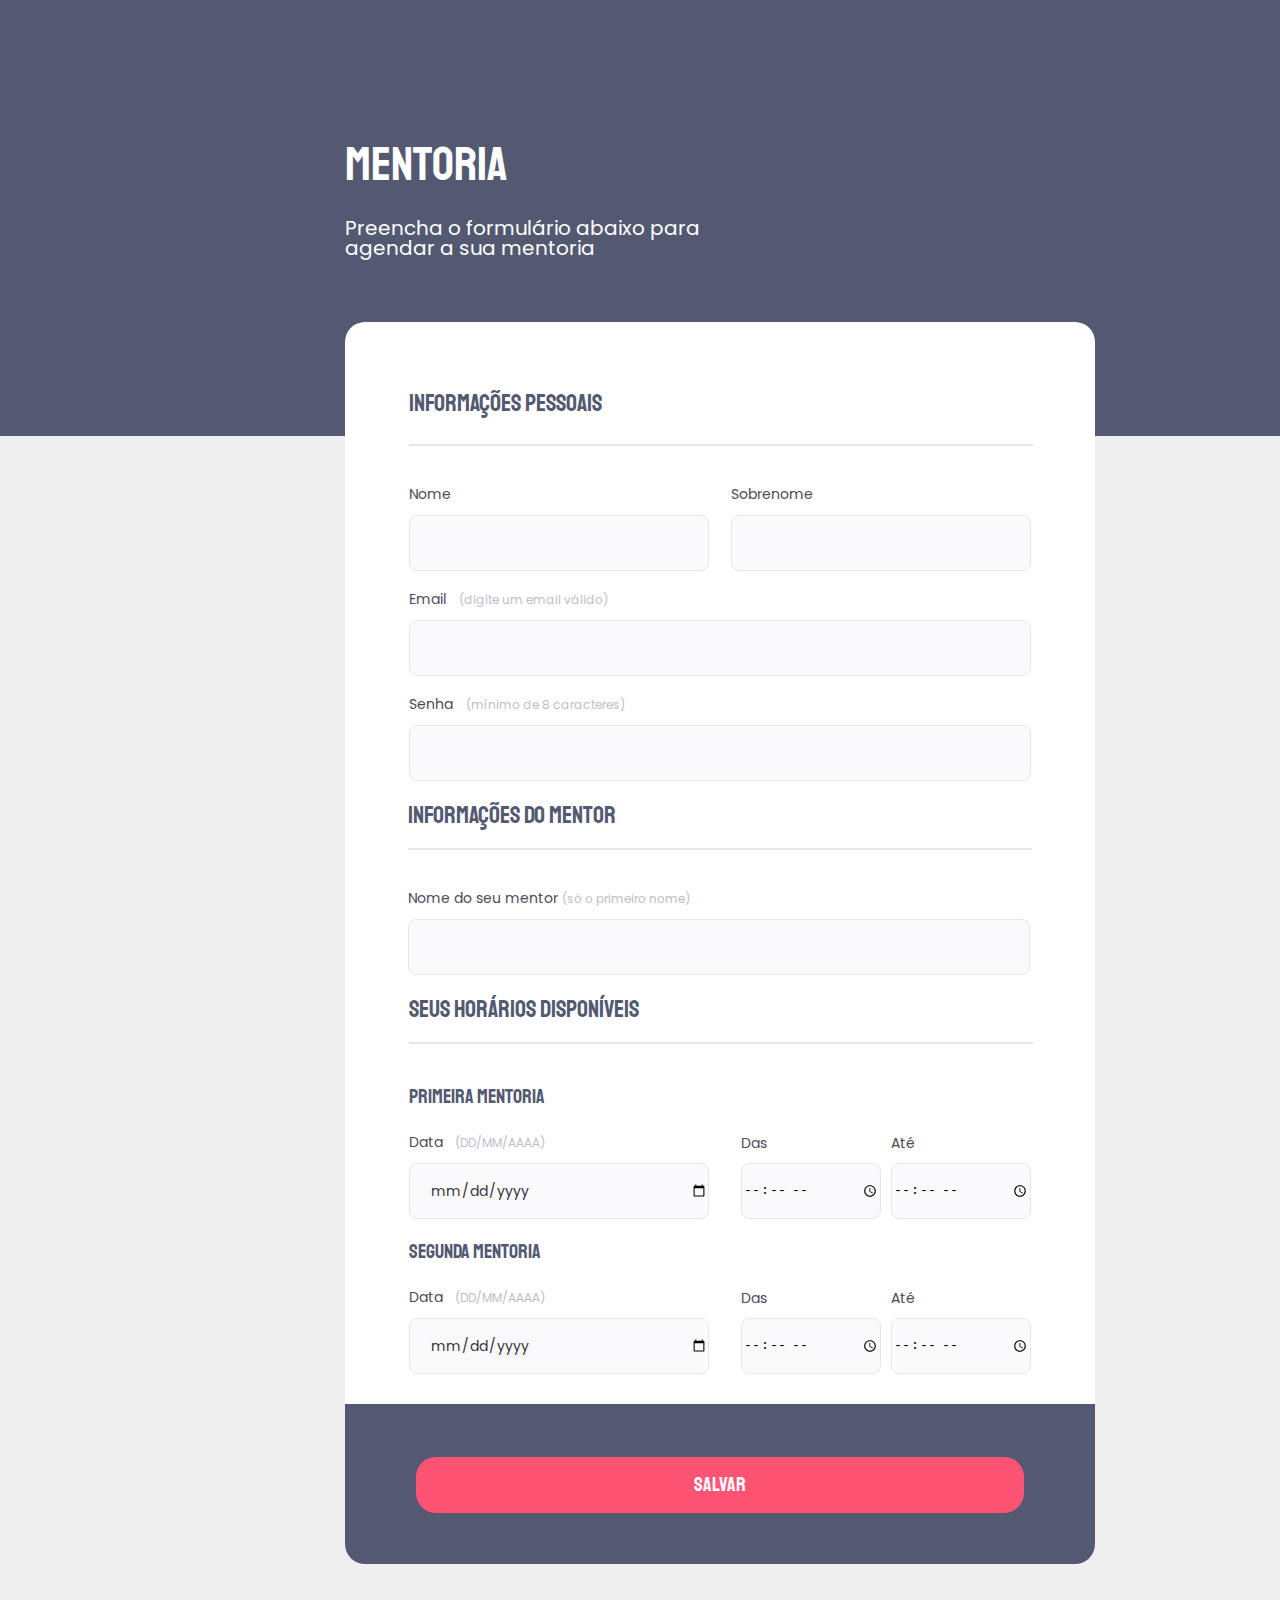
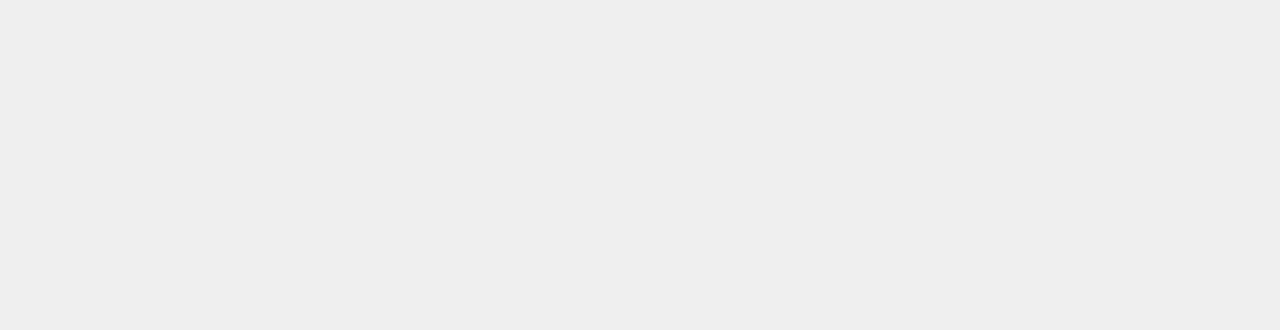
<file: formulario01/index.html>
<!DOCTYPE html>
<html lang="en">
<head>
  <link rel="preconnect" href="https://fonts.googleapis.com">
  <link rel="preconnect" href="https://fonts.gstatic.com" crossorigin>
  <meta charset="UTF-8">
  <meta http-equiv="X-UA-Compatible" content="IE=edge">
  <meta name="viewport" content="width=device-width, initial-scale=1.0">
  <link href="https://fonts.googleapis.com/css2?family=Poppins&family=Staatliches&display=swap" rel="stylesheet">
  <link rel="stylesheet" href="CSS/reset.css">
  <link rel="stylesheet" href="CSS/style.css">
  <link rel="stylesheet" href="CSS/header.css">
  <link rel="stylesheet" href="CSS/footer.css">
  <link rel="stylesheet" href="CSS/info-pessoal.css">
  <link rel="stylesheet" href="CSS/mentor.css">
  <link rel="stylesheet" href="CSS/data.css">
  <title>Mentoria</title>
</head>
<div class="site-container">
  <body>
    <form action="">
      <header>
        <div class="header">
          <h1>Mentoria</h1>
          <p>Preencha o formulário abaixo para agendar a sua mentoria</p>
        </div>
      </header>
      <main>
        <div class="form-wrapper">
          <fieldset class="info-pessoal">
            <div class="info-pessoal-wrapper">
              <legend>Informações Pessoais</legend>
      
              <hr>
              <div class="nome-completo">
                <div class="nome">
                  <label for="nome">Nome</label>
                  <input type="text" name="nome" id="nome" required>
                </div>
                <div class="sobrenome">
                  <label for="sobrenome">Sobrenome</label>
                  <input type="text" name="sobrenome" id="sobrenome" required>
                </div>
              </div>
              <div class="email">
                <label for="email">Email <span>(digite um email válido)</span></label>
                <input type="email" name="email" id="email" >
              </div>
              <div class="senha">
                <label for="senha">Senha <span>(mínimo de 8 caracteres)</span></label>
                <input type="password" name="senha" id="senha" required minlength="8" required>
              </div>
            </div>
          </fieldset>
          <fieldset class="mentor">
            <div class="mentor-wrapper">
              <legend>Informações do mentor</legend>
              <hr>
              <div class="nome-mentor">
                <label for="nome-mentor">Nome do seu mentor <span>(só o primeiro nome)</span></label>
                <input type="text" name="nome-mentor" id="nome-mentor" maxlength="12" required>
              </div>
            </div>
          </fieldset>
          <fieldset class="horarios">
            <div class="horarios-wrapper">
              <legend>Seus horários disponíveis</legend>
              <hr>
              <h2>Primeira mentoria</h2>
              <div class="primeira-mentoria">
      
                <div class="data">
                  <label for="data">Data <span>(DD/MM/AAAA)</span></label>
                  <input type="date" name="data" id="data" required>
                </div>
                <div class="hora-inicial">
                  <label for="hora-inicial">Das</label>
                  <input type="time" name="hora-inicial" id="hora-inicial" required>
                </div>
                <div class="hora-final">
                  <label for="hora-final">Até</label>
                  <input type="time" name="hora-final" id="hora-final" required>
                </div>
              </div>
              <h2 class="segunda-mentoria">Segunda Mentoria</h2>
              <div class="segunda-mentoria">
      
                <div class="data2">
                  <label for="data2">Data <span>(DD/MM/AAAA)</span></label>
                  <input type="date" name="data2" id="data2" required>
                </div>
                <div class="hora-inicial2">
                  <label for="hora-inicial2">Das</label>
                  <input type="time" name="hora-inicial2" id="hora-inicial2" required>
                </div>
                <div class="hora-final2">
                  <label for="hora-final2">Até</label>
                  <input type="time" name="hora-final2" id="hora-final2" required>
                </div>
      
              </div>
            </div>
          </fieldset>
        </div>
      </main>
      <footer>
        <div class="footer">
          <button>
            Salvar
          </button>
        </div>
      </footer>
        
        </div>
    </form>
  </body>
</html>
</file>
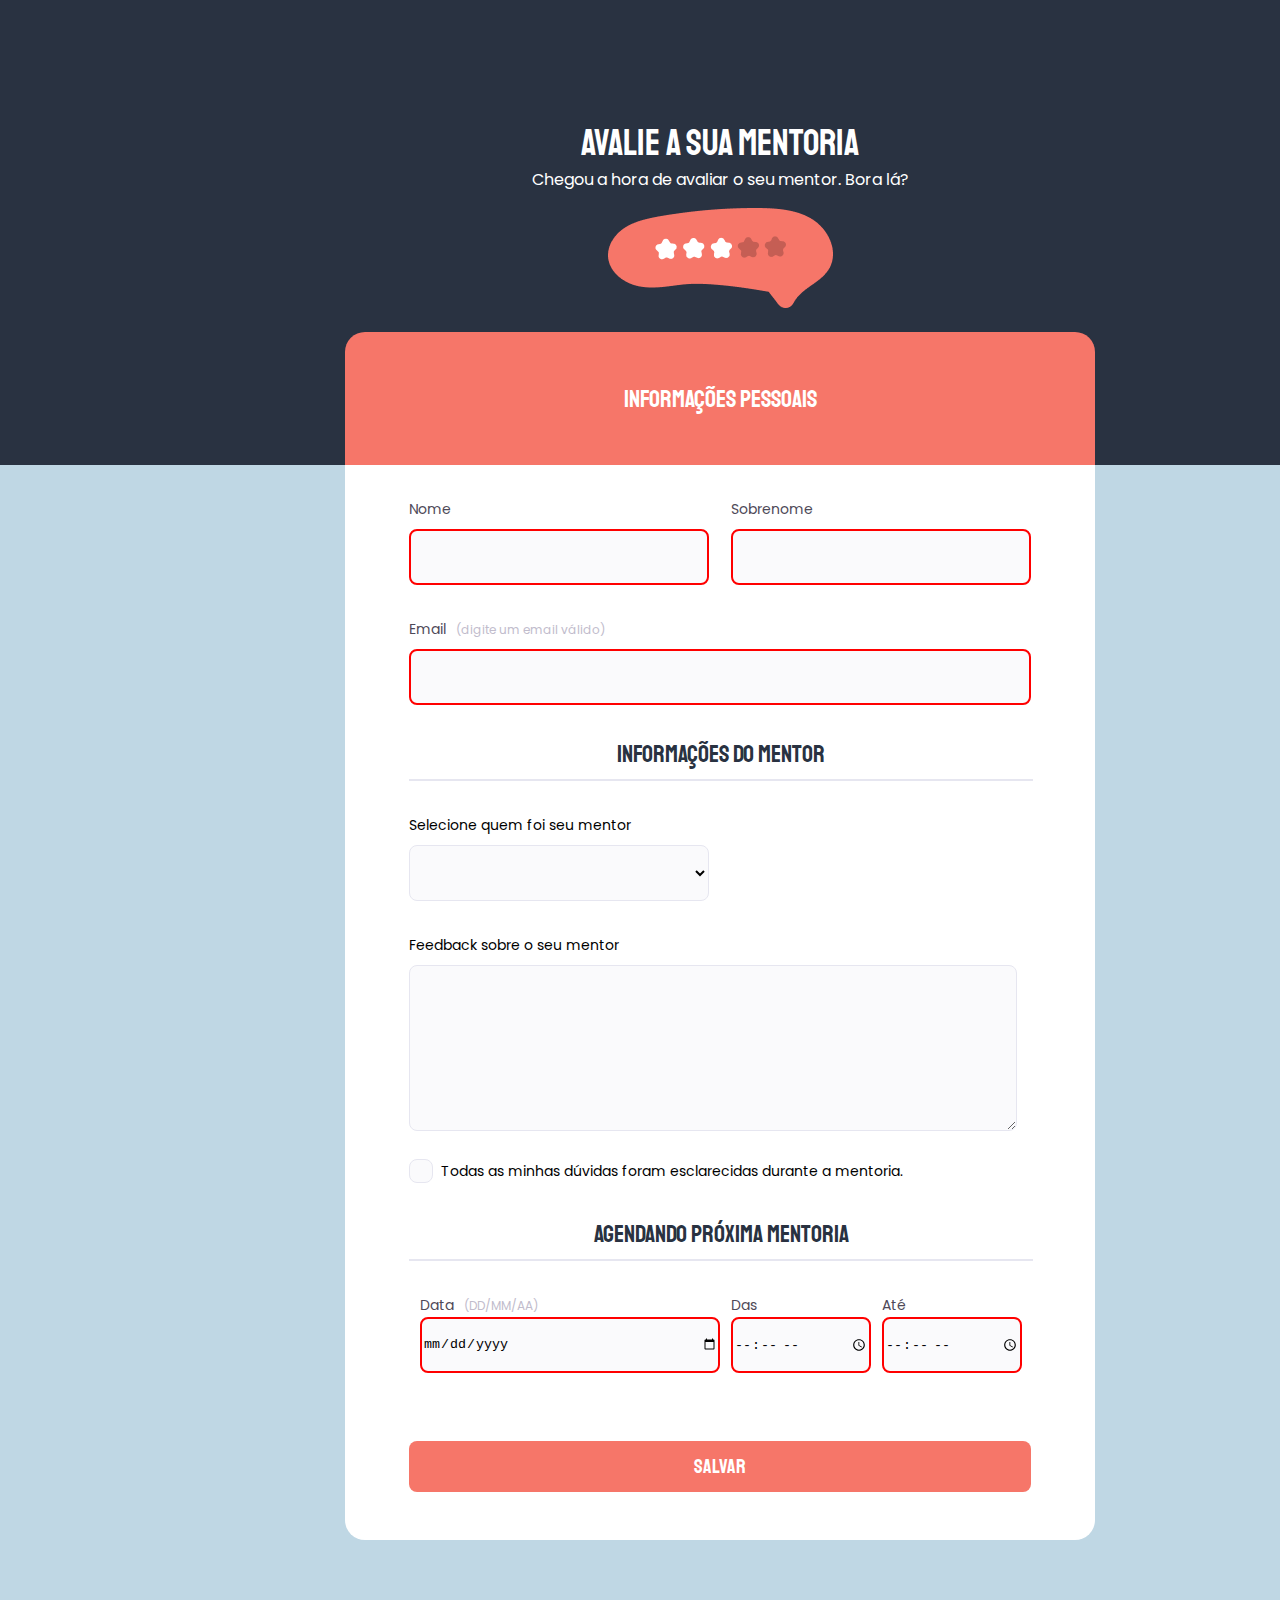
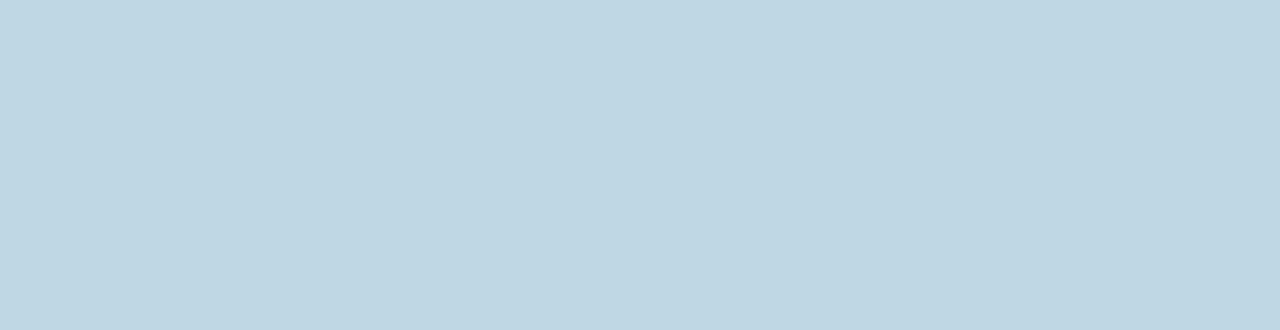
<file: formulario02/index.html>
<!DOCTYPE html>
<html lang="pt-BR">
<head>
  <link rel="preconnect" href="https://fonts.googleapis.com">
  <link rel="preconnect" href="https://fonts.gstatic.com" crossorigin>
  <meta charset="UTF-8">
  <meta name="viewport" content="width=device-width, initial-scale=1.0">
  <link href="https://fonts.googleapis.com/css2?family=Poppins&family=Staatliches&display=swap" rel="stylesheet">
  <link rel="stylesheet" href="CSS/reset.css">
  <link rel="stylesheet" href="CSS/style.css">
  <link rel="stylesheet" href="CSS/header.css">
  <link rel="stylesheet" href="CSS/info-pessoal.css">
  <link rel="stylesheet" href="CSS/mentor.css">
  <link rel="stylesheet" href="CSS/agendar.css">
  <title>Avalie a sua Mentoria</title>
</head>
<body>
  <div class="site-container">
    <form>
      <header>
        <h1>Avalie a sua Mentoria</h1>
        <p>Chegou a hora de avaliar o seu mentor. Bora lá?</p>
        <img src="assets/img1.png" alt="Imagem de um balão de fala com estrelas que representam uma avaliação">
      </header>

      <div class="form-wrapper">
        <div class="info-pessoal">
          <fieldset>
            <div class="leg-info-pessoal">
              <legend>Informações pessoais</legend>
            </div>
            <div class="nome-completo">
            <div class="nome">
              <label for="nome">Nome</label>
              <input type="text" name="nome" id="nome" required>
            </div>
            <div class="sobrenome">
              <label for="sobrenome">Sobrenome</label>
              <input type="text" name="sobrenome" id="sobrenome" required>
            </div>
          </div>
          <div class="email">
            <label for="email">Email <span>(digite um email válido)</span></label>
            <input type="email" name="email" id="email" required>
          </div>
         </fieldset>
        </div>

        <div class="info-mentor">
          <fieldset>
            <div class="leg-info-mentor">
              <legend>Informações do mentor</legend>
            </div>
            <hr>
            <div class="selecione">
              <label for="nome-mentor">Selecione quem foi seu mentor</label>
              <select name="nome-mentor" id="nome-mentor" required>
                <option value="hidden"></option>
                <option value="maykao">Maykão</option>
                <option value="diego">Diego</option>
                <option value="rodrigo">Rodrigo</option>
              </select>
            </div>
            <div class="feedback">
              <label for="feedback">Feedback sobre o seu mentor</label>
              <textarea name="feedback" id="feedback" ></textarea>
            </div>
            
            <div class="checkbox">
              <input type="checkbox" name="checkbox" id="checkbox">
              <label for="checkbox">Todas as minhas dúvidas foram esclarecidas durante a mentoria.</label>
            </div>
          </fieldset>
        </div>
        <div class="agendar">
          <fieldset>
            <div class="leg-agendar">
              <legend>Agendando próxima mentoria</legend>
            </div>
            <hr>
            <div class="horario">
              <div class="date">
                <label for="">Data <span>(DD/MM/AA)</span></label>
                <input type="date" name="date" id="date" required>
              </div>
              <div class="time1">
                <label for="time1">Das</label>
                <input type="time" name="time1" id="time1" required>
              </div>
              <div class="time2">
                <label for="time2">Até</label>
                <input type="time" name="time2" id="time2" required>
              </div>
            </div>

          </fieldset>

          <footer>
            <button>
              Salvar
            </button>
          </footer>


        </div>
      
      </div>
    </form>  
  </div>

</body>

</html>
</file>
<file: formulario01/CSS/style.css>
.site-container {
  width: 1440px;
  height: 1930px;

  background-color: #EFEFEF;

  position: relative;
}

.form-wrapper {
  width: 750px;
  height: 1084px;
  background-color: #ffffff;
  margin: auto;

  border-radius: 20px 20px 0 0;

  position: absolute;
  top: 322px;
  left: 345px;
  right: 345px;

}
</file>
<file: formulario01/CSS/header.css>
header {
  width: 1440px;
  height: 436px;
  background-color: #535971;
  position: relative;
}

header .header h1 {
  font-family: 'Staatliches', cursive;
  font-size: 48px;
  font-weight: 400;
  line-height: auto;
  color: #ffffff;
  position: absolute;
  top: 140px;
  left: 345px;
  right: 932px;
  bottom: 236px;
}

header .header p {
  font-family: 'Poppins', sans-serif;
  font-size: 20px;
  font-weight: 400;
  line-height: auto;
  color: #ffffff;
  position: absolute;
  top: 218px;
  left: 345px;
  right: 678px;
  bottom: 172px;
}
</file>
<file: formulario01/CSS/footer.css>
footer {
  width: 750px;
  height: 160px;

  border-radius: 0 0 20px 20px;

  background-color: #535971;

  position: absolute;
  top: 1404px;
  right: 345px;
  left: 345px;
  
}

button {
  width: 608px;
  height: 56px;
  border-radius: 20px;
  background-color: #FF5374;
  border: none;
 
  font-family: 'Staatliches';
  font-style: normal;
  font-weight: 400;
  font-size: 20px;
  line-height: 26px;
  color: #ffffff;

  position: absolute;
  top: 53px;
  left: 71px;
  right: 71px;
  bottom: 52px              ;

}
</file>
<file: formulario01/CSS/info-pessoal.css>
.info-pessoal-wrapper {
  width: 622px;
  height: 382px;
  margin: auto;

  display: flex;
  flex-direction: column;

  margin-top: 64px;
  margin-bottom: 30px;
}

.info-pessoal-wrapper legend,
.mentor-wrapper legend,
.horarios-wrapper legend,
.horarios-wrapper h2 {
  font-family: 'Staatliches', cursive;
  font-size: 24px;
  font-weight: 400;
  line-height: 34px;
  color:#535971;

  margin-bottom: 16px;
}

.info-pessoal-wrapper hr,
.mentor-wrapper hr,
.horarios-wrapper hr {
   width: 622px;
   border: 1px solid #E6E6F0;
   background-color: #E6E6F0;

   margin-bottom: 36px;
}

.info-pessoal-wrapper label,
.mentor-wrapper label,
.horarios-wrapper label {
  font-family: 'Poppins', sans-serif;
  font-size: 14px;
  font-weight: 400;
  line-height: 24px;
  color: #4E4958;

}

.info-pessoal-wrapper label span,
.mentor-wrapper label span,
.horarios-wrapper label span {
  font-size: 12px;
  line-height: 20px;
  color: #C1BCCC;

}

.info-pessoal-wrapper #nome, 
.info-pessoal-wrapper #sobrenome, 
.info-pessoal-wrapper #email, 
.info-pessoal-wrapper #senha,
.mentor-wrapper #nome-mentor,
.horarios-wrapper #data,
.horarios-wrapper #data2 {
  width: 300px;
  height: 56px;
  background-color: #FAFAFC;
  border-radius: 8px;
  border: 1px solid #E6E6F0;
  box-sizing: border-box;

  margin-top: 9px;

  padding-left: 20px;

  font-family: 'Poppins', sans-serif;
  font-size: 14px;
  font-weight: 400;
  line-height: 24px;
  color: #37333d;
}

.info-pessoal-wrapper #email,
.info-pessoal-wrapper #senha,
.mentor-wrapper #nome-mentor {
  width: 622px;
}

.nome-completo {
  display: flex;

  margin-bottom: 16px;
  
}

.nome-completo .nome {
  margin-right: 22px;
}

.info-pessoal-wrapper .email label span,
.info-pessoal-wrapper .senha label span {
  margin-left: 9px;

}

.info-pessoal-wrapper #email {
  margin-bottom: 16px;
}

.info-pessoal-wrapper #senha {
  margin-bottom: 30px;
}
</file>
<file: formulario01/CSS/mentor.css>
.mentor {
  width: 622px;
  height: 162px;
  margin: auto;

}
</file>
<file: formulario01/CSS/data.css>
.horarios-wrapper {
  width: 622px;
  height: 350px;
  margin: auto;
  
}

.horarios-wrapper legend {
  margin-top: 32px;
}

.horarios-wrapper h2 {
  font-size: 20px;
}

.horarios-wrapper .segunda-mentoria {
  margin-top: 16px;
}

.horarios-wrapper #hora-inicial,
.horarios-wrapper #hora-final,
.horarios-wrapper #hora-inicial2,
.horarios-wrapper #hora-final2 {
  width: 140px;
  height: 56px;
  background-color: #FAFAFC;
  border-radius: 8px;
  border: 1px solid #E6E6F0;
  box-sizing: border-box;
  margin-top: 8px;
  margin-left: 10px;

}

.primeira-mentoria,
.segunda-mentoria {
  display: flex;
  align-items: center;
}

.horarios-wrapper .hora-inicial label,
.horarios-wrapper .hora-final label,
.horarios-wrapper .hora-inicial2 label,
.horarios-wrapper .hora-final2 label {
  margin-left: 10px;
}

.horarios-wrapper .data label span,
.horarios-wrapper .data2 label span {
  margin-left: 8px;
}
</file>
<file: formulario02/CSS/style.css>
.site-container {
  width: 1440px;
  height: 1930px;
  background-color: #BFD7E4;

  position: relative;
}

.form-wrapper {
  width: 750px;
  height: 1075px;
  border-radius: 0 0 20px 20px;
  background-color: #ffffff;
  margin: auto;

}


.info-pessoal .nome #nome:invalid,
.info-pessoal .sobrenome #sobrenome:invalid,
.info-pessoal .email #email:invalid,
.info-mentor .feedback #feedback:invalid,
.horario .date #date:invalid,
.horario .time1 #time1:invalid,
.horario .time2 #time2:invalid {
  border: 2px solid red;
}
</file>
<file: formulario02/CSS/header.css>
header {
  width: 1440px;
  height: 465px;
  background-color: #293241;

  display: flex;
  flex-direction: column;
  justify-content: center;
  align-items: center;
}

header h1 {
  font-family: 'Staatliches', cursive;
  font-weight: 400;
  font-size: 36px;
  line-height: auto;
  color: #ffffff;
  margin-bottom: 10px;
}

header p {
  font-family: 'Poppins', sans-serif;
  font-weight: 400;
  font-size: 16px;
  line-height: auto;
  color: #ffffff;
  margin-bottom: 20px;
}

header img {
  margin-bottom: 32px;
}
</file>
<file: formulario02/CSS/info-pessoal.css>
.info-pessoal .leg-info-pessoal {
  width: 750px;
  height: 133px;
  border-radius: 20px 20px 0 0;
  background-color: #F67669;
  margin: auto;

  position: absolute;
  top: 332px;
  left: 345px;
  right: 345px;

  font-family: 'Staatliches', cursive;
  font-weight: 400;
  font-size: 24px;
  line-height: auto;
  color: #ffffff;
  
  display: flex;
  justify-content: center;
  align-items: center;

}

.info-pessoal .nome label,
.info-pessoal .sobrenome label,
.info-pessoal .email label,
.agendar .date label,
.agendar .time1 label,
.agendar .time2 label {
  font-family: 'Poppins', sans-serif;
  font-weight: 400;
  font-size: 14px;
  line-height: 24px;
  color: #4E4958;
}

.info-pessoal .email label span,
.agendar .date label span {
  font-family: 'Poppins', sans-serif;
  font-weight: 400;
  font-size: 12px;
  line-height: 20px;
  color: #C1BCCC;
  margin-left: 6px;
}

.info-pessoal .nome-completo #nome,
.info-pessoal .nome-completo #sobrenome,
.info-pessoal .email #email {
  width: 300px;
  height: 56px;
  border-radius: 8px;
  background-color: #FAFAFC;
  border: 1px solid #E6E6F0;
  box-sizing: border-box;

  margin-top: 8px;

  padding-left: 20px;
  font-family: 'Poppins', sans-serif;
  font-weight: 400;
  font-size: 14px;
  line-height: 24px;
  color: #4E4958;
}

.info-pessoal .email {
  display: flex;
  flex-direction: column;
  margin-top: 32px;
  margin-left: 64px;
  margin-right: 64px;
  margin-bottom: 32px
}

.info-pessoal .email #email {
  width: 622px;
  
}

.nome {
  display: flex;
  flex-direction: column;
}

.sobrenome {
  display: flex;
  flex-direction: column;
}

.nome-completo {
  display: flex;
  justify-content: space-between;

  margin-top: 32px;
  margin-left: 64px;
  margin-right: 64px;
}
</file>
<file: formulario02/CSS/mentor.css>
.info-mentor {
  width: 622px;
  height: 444px;
  margin: auto;
}

.info-mentor .leg-info-mentor,
.agendar .leg-agendar {
  font-family: 'Staatliches', cursive;
  font-weight: 400;
  font-size: 24px;
  line-height: 34px;
  color: #293241;
  text-align: center;
}

.info-mentor hr,
.agendar hr {
  width: 622px;
  height: 0;
  border: 1px solid #E6E6F0;
  margin-bottom: 32px;

}

.info-mentor .selecione label,
.info-mentor .feedback label,
.info-mentor .checkbox label {
  font-family: 'Poppins', sans-serif;
  font-style: normal;
  font-weight: 400;
  font-size: 14px;
  line-height: 24px;

}

.info-mentor .selecione {
  display: flex;
  flex-direction: column;
}

.info-mentor #nome-mentor {
  margin-bottom: 32px;
}

.info-mentor .selecione #nome-mentor,
.info-mentor .feedback #feedback {
  width: 300px;
  height: 56px;
  border-radius: 8px;
  background-color: #FAFAFC;
  border: 1px solid #E6E6F0;
  box-sizing: border-box;

  margin-top: 8px;
}

.info-mentor .feedback #feedback {
  width: 608px;
  height: 166px;
  margin-bottom: 25px;

  padding-top: 20px;
  padding-left: 20px;
  font-family: 'Poppins', sans-serif;
  font-weight: 400;
  font-size: 14px;
  line-height: 24px;
  color: #4E4958;
}

.checkbox {
  position: relative;

}

.info-mentor .checkbox #checkbox {
  position: absolute;
 
  width: 24px;
  height: 24px;
  
  border-radius: 8px;
  background-color: #FAFAFC;
  border: 1px solid #E6E6F0;
  box-sizing: border-box;
 
  opacity: 0;
 }

/*Criando um novo campo de input checkbox -estilizado*/

.info-mentor .checkbox label::before {
  content: '';
  width: 24px;
  height: 24px;
  border-radius: 8px;
  background-color: #FAFAFC;
  border: 1px solid #E6E6F0;
  box-sizing: border-box;
  display: block;

}

/*Reativar as propriedades de clicar e aparecer um tik do input checkbox*/

.info-mentor .checkbox #checkbox:checked + label::before {
  background-image: url("data:image/svg+xml,%3Csvg width='18' height='14' viewBox='0 0 18 14' fill='none' xmlns='http://www.w3.org/2000/svg'%3E%3Cpath d='M6 11.17L1.83 7L0.410004 8.41L6 14L18 2L16.59 0.589996L6 11.17Z' fill='%2342D3FF'/%3E%3C/svg%3E%0A");
  background-repeat: no-repeat;
  background-position: top 50% left 50%;
}

/*Para alinhar o pseudo-elemento criado antes do label e o label*/
.info-mentor .checkbox label {
  display: flex;
  gap: 8px;
  align-items: center;
  
}

/*Para dar focus nas margens-linha preta- quando o input checkbox e o pseudo elemento estiverem em foco.*/
.info-mentor .checkbox #checkbox:focus + label::before {
  outline: 2px solid black;
}
</file>
<file: formulario02/CSS/agendar.css>
.agendar .leg-agendar {
  margin-top: 36px;
}

.horario {
  display: flex;
  justify-content: space-evenly;
}

.agendar {
  width: 622px;
  height: 162px;
  
  position: relative;
  top: 0;
  left: 64px;
  right: 64px;
  bottom: 179px;
}

.agendar .date {
  display: flex;
  flex-direction: column;
  
}

.agendar #date {
  width: 300px;
  height: 56px;
  border: 1px solid #E6E6F0;
  box-sizing: border-box;
  border-radius: 8px;
  background-color: #FAFAFC;


}

.agendar .time1,
.agendar .time2 {
  display: flex;
  flex-direction: column;
}

.agendar #time1,
.agendar #time2 {
  width: 140px;
  height: 56px;
  border: 1px solid #E6E6F0;
  box-sizing: border-box;
  border-radius: 8px;
  background-color: #FAFAFC;
  
}

button {
  width: 622px;
  height: 51px;
  background: #F67669;
  border-radius: 8px;

  font-family: 'Staatliches';
  font-style: normal;
  font-weight: 400;
  font-size: 20px;
  line-height: 26px;
  color: #ffffff;

  border: none;

  position: relative;
  top: 68px;

}
</file>
